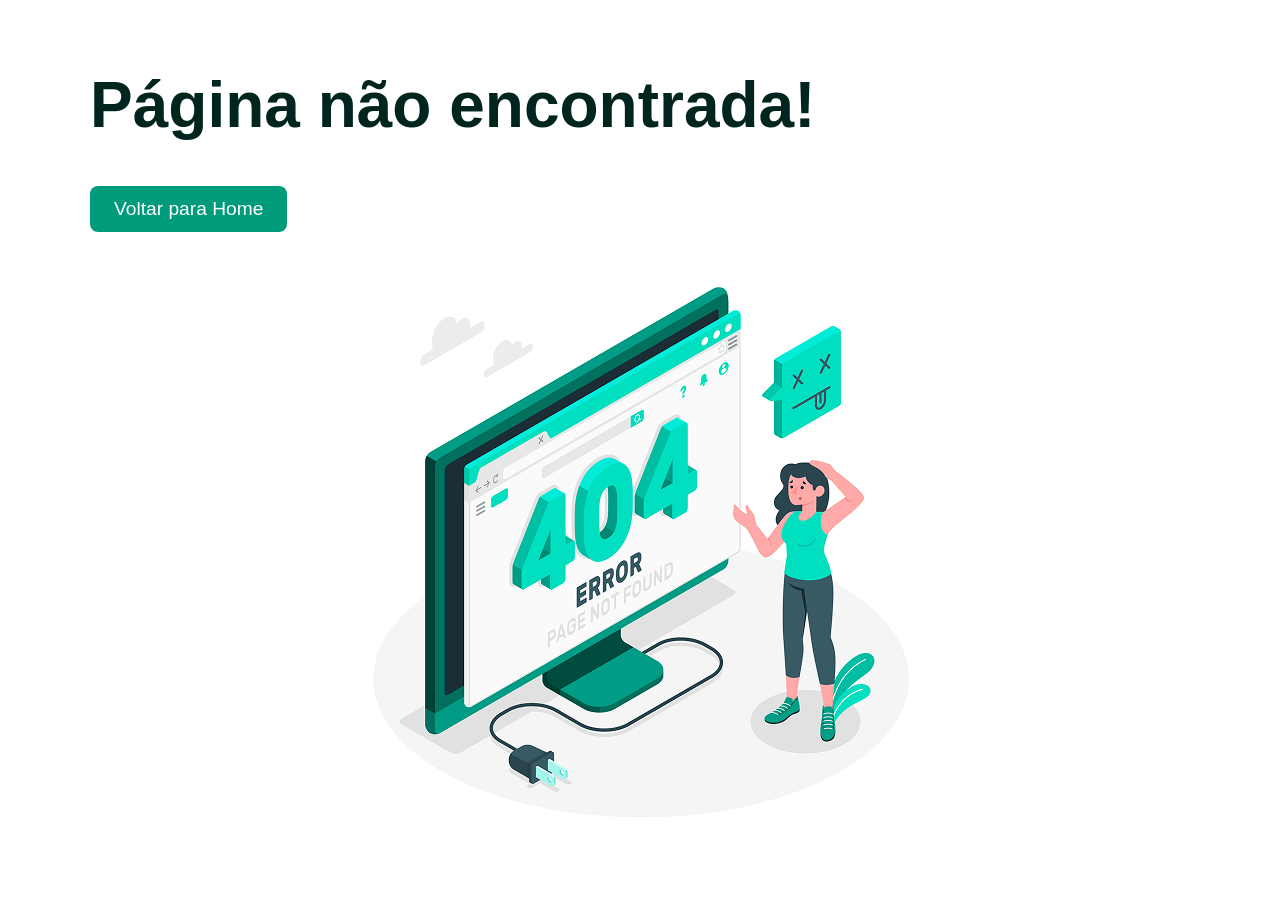
<file: pages/erro.html>
<!DOCTYPE html>
<html lang="pt-BR">
<head>
  <meta charset="UTF-8">
  <meta name="viewport" content="width=device-width, initial-scale=1.0">
  <title>Erro 404 - Página não encontrada</title>
  <link rel="stylesheet" href="../css/erro.css">
</head>
<body>
  <div class="container">
    
    <div class="content">
      <h1>Página não encontrada!</h1>
        <br>
      <a href="../pages/home.html" class="btn">
        Voltar para Home
      </a>
    </div>
  
    <div class="image">
      <img src="../imagens/error.png" alt="Erro 404">
    </div>

  </div>
</body>
</html>
</file>
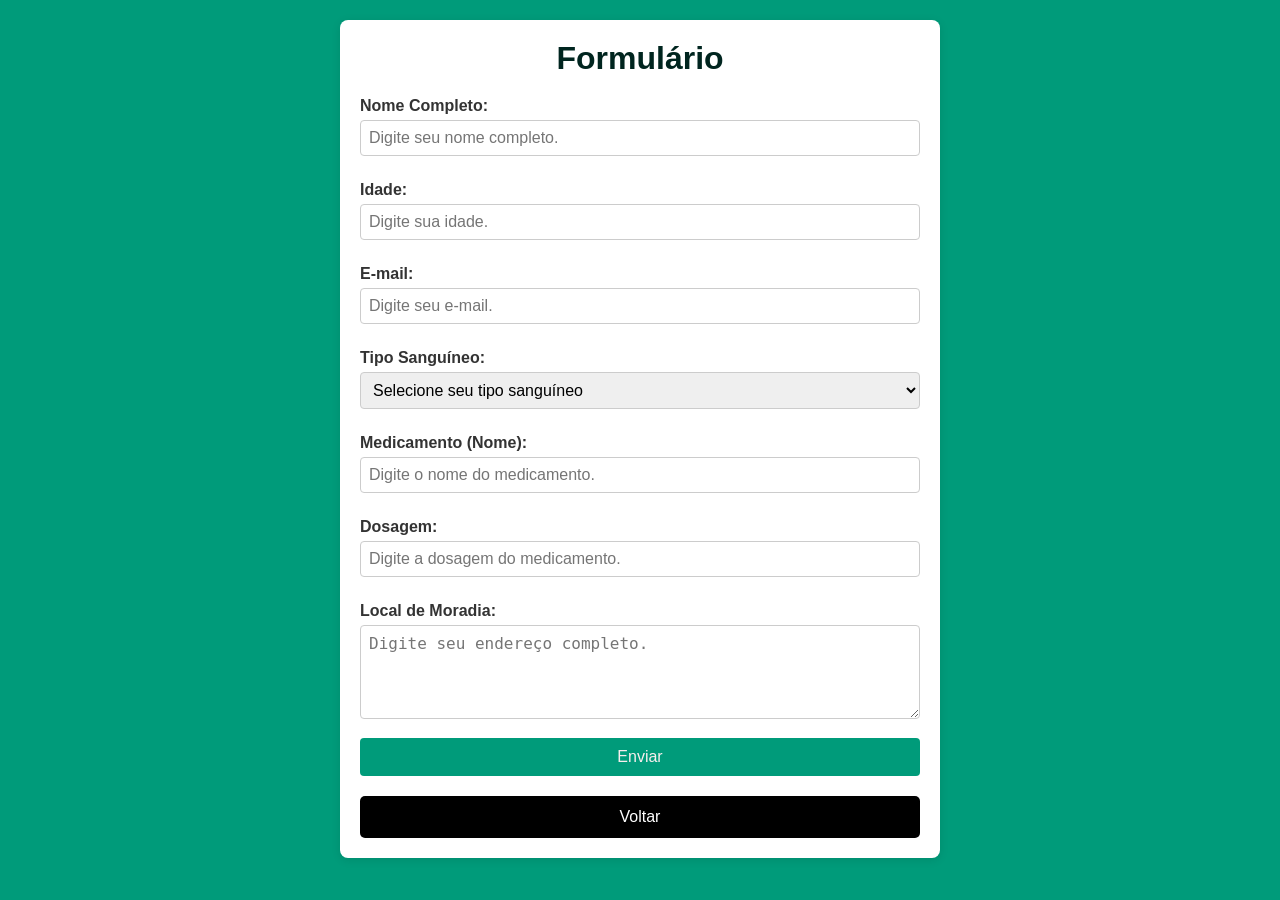
<file: pages/formulario.html>
<!DOCTYPE html>
<html lang="pt-br">
<head>
<meta charset="UTF-8">
<meta name="viewport" content="width=device-width, initial-scale=1.0">
<title>Formulário Medtrack</title>
<link rel="shortcut icon" href="../imagens/logo.svg" type="image/x-icon">
<link rel="stylesheet" href="../css/formulario.css">
</head>
<body>


<form action="#" method="POST">
<h1>Formulário</h1>
    <label for="nome">Nome Completo:</label>
<input type="text" id="nome" name="nome" placeholder="Digite seu nome completo.">

<label for="idade">Idade:</label>
<input type="number" id="idade" name="idade" min="0" placeholder="Digite sua idade.">

<label for="email">E-mail:</label>
<input type="email" id="email" name="email" placeholder="Digite seu e-mail.">

<label for="tipoSanguineo">Tipo Sanguíneo:</label>
<select id="tipoSanguineo" name="tipoSanguineo">
<option value="" disabled selected>Selecione seu tipo sanguíneo</option>
<option value="A+">A+</option>
<option value="A-">A-</option>
<option value="B+">B+</option>
<option value="B-">B-</option>
<option value="AB+">AB+</option>
<option value="AB-">AB-</option>
<option value="O+">O+</option>
<option value="O-">O-</option>
</select>

<label for="medicamento">Medicamento (Nome):</label>
<input type="text" id="medicamento" name="medicamento" placeholder="Digite o nome do medicamento.">

<label for="dosagem">Dosagem:</label>
<input type="text" id="dosagem" name="dosagem" placeholder="Digite a dosagem do medicamento.">

<label for="endereco">Local de Moradia:</label>
<textarea id="endereco" name="endereco" rows="4" placeholder="Digite seu endereço completo."></textarea>

<button type="button" id="cad" onclick="window.location.href='../pages/home.html';">Enviar</button>
<button type="button" id="volt" onclick="window.location.href='../pages/home.html';">Voltar</button>
</form>

</body>
</html>
</file>
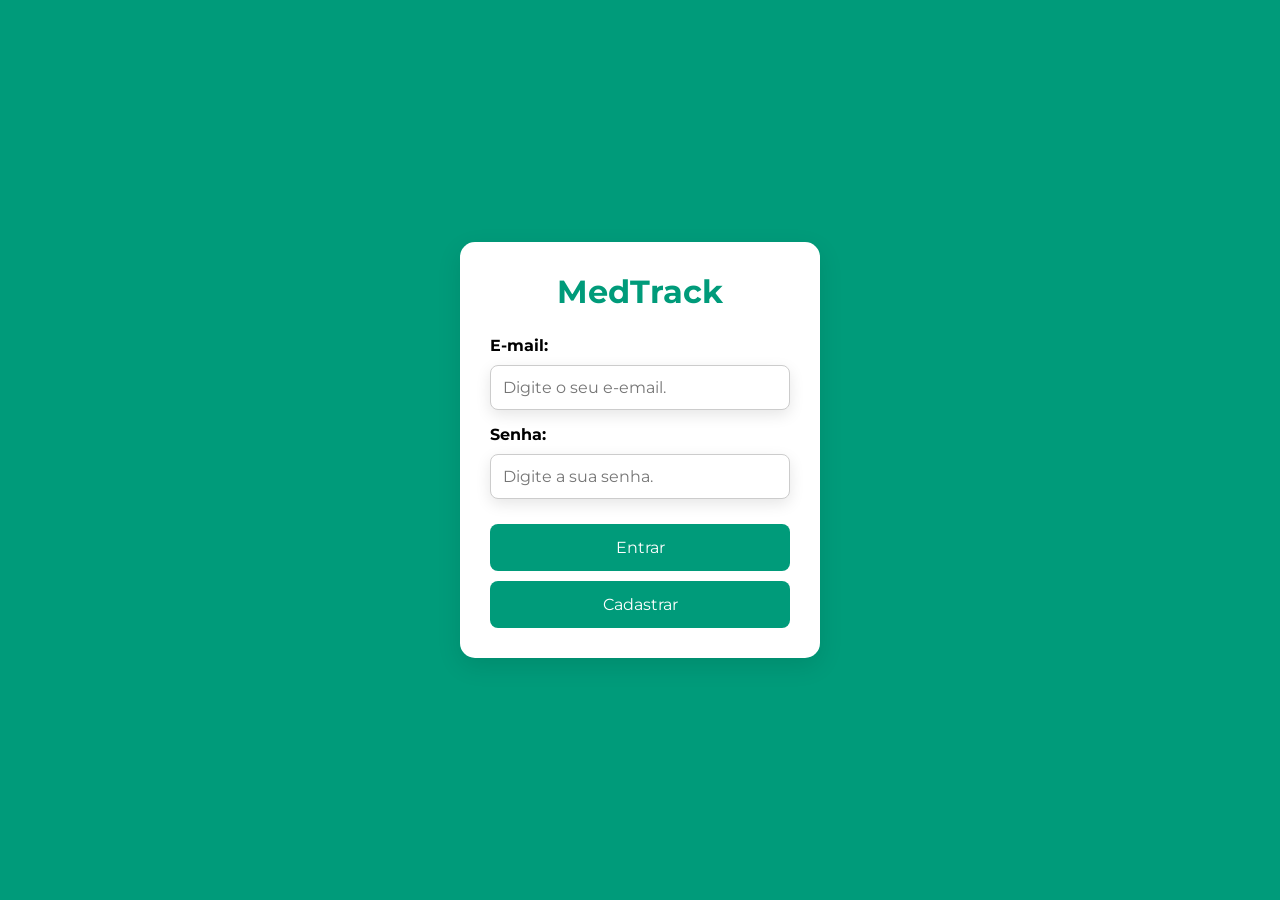
<file: pages/login.html>
<!DOCTYPE html>
<html lang="pt-br">
<head>
<meta charset="UTF-8">
<meta name="viewport" content="width=device-width, initial-scale=1.0">
<title>Login Medtrack</title>
<link rel="shortcut icon" href="../imagens/logo.svg" type="image/x-icon">
<link rel="stylesheet" href="../css/login.css">
</head>
<body>
<div class="container">
<div class="login-box">
<h1>MedTrack</h1>
<form id="login-form">
<label for="email">E-mail:</label>
<input type="email" id="email" required placeholder="Digite o seu e-email.">

<label for="senha">Senha:</label>
<input type="password" id="senha" required placeholder="Digite a sua senha.">

<button type="button" class="primary" onclick="window.location.href='../pages/home.html'">Entrar</button>
<button type="button" class="secondary" onclick="window.location.href='../pages/cadastro.html'">Cadastrar</button>
</form>
</div>
</div>

</body>
</html>
</file>
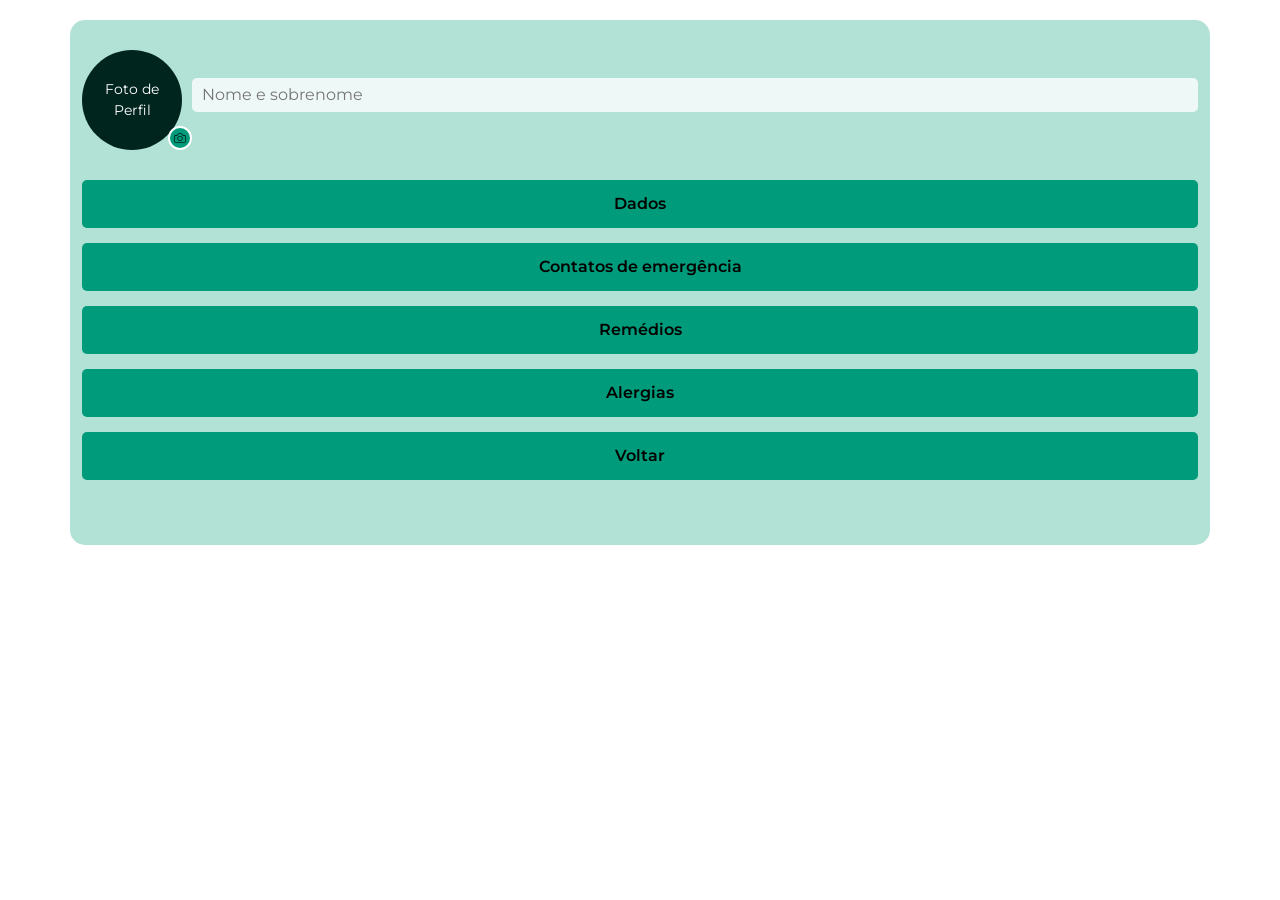
<file: pages/perfil.html>
<!DOCTYPE html>
<html lang="pt-br">
<head>
<meta charset="UTF-8" />
<meta name="viewport" content="width=device-width, initial-scale=1.0" />
<title>Cartão de Dados</title>
<link rel="shortcut icon" href="../imagens/logo.svg" type="image/x-icon">
<link rel="stylesheet" href="../css/perfil.css">
<link href="https://cdn.jsdelivr.net/npm/bootstrap@5.3.5/dist/css/bootstrap.min.css" rel="stylesheet"
integrity="sha384-SgOJa3DmI69IUzQ2PVdRZhwQ+dy64/BUtbMJw1MZ8t5HZApcHrRKUc4W0kG879m7" crossorigin="anonymous">
<script src="https://cdn.jsdelivr.net/npm/bootstrap@5.3.5/dist/js/bootstrap.bundle.min.js"
integrity="sha384-k6d4wzSIapyDyv1kpU366/PK5hCdSbCRGRCMv+eplOQJWyd1fbcAu9OCUj5zNLiq"
crossorigin="anonymous"></script>
<link rel="stylesheet" href="https://cdn.jsdelivr.net/npm/bootstrap-icons@1.11.3/font/bootstrap-icons.min.css">

</head>

<body>
<div class="container">
<div class="perfil">
<div class="foto-perfil">
<span>Foto de Perfil</span>
<div class="editar"><a href="https://www.google.com.br/?hl=pt-BR" target="blank"><i
class="bi bi-camera"></i></a></div>
</div>
<div class="nome">
<input type="text" placeholder="Nome e sobrenome" />
</div>
</div>
<div class="botoes">
<button id="dados">Dados</button>
<div id="myModal-dados" class="modal-dados">
<div class="modal-content">
<span class="close">&times;</span>
<div class="conteudo">
<div class="conteudo-perfil">
<div class="perfil-card">
<div class="coluna">
<div class="campo"><span class="label">Nome:</span> João da Silva</div>
<div class="campo"><span class="label">CPF:</span> 123.456.789-00</div>
<div class="campo"><span class="label">Dt Nasc.:</span> 15/03/1990</div>
<div class="campo"><span class="label">Peso:</span> 70kg</div>
</div>
<div class="coluna">
<div class="campo"><span class="label">Sexo:</span> Masculino</div>
<div class="campo"><span class="label">Altura:</span> 1,75m</div>
<div class="campo"><span class="label">Tipo Sanguíneo:</span> O+</div>
<div class="campo"><span class="label">S.U.S:</span> 012.3456.7898.7654</div>
</div>
</div>
</div>
</div>
</div>
</div>
<button id="cttsEmergencia">Contatos de emergência</button>
<div id="myModal-ctts" class="modal-ctts">
<div class="modal-content">
<span class="close">&times;</span>
<div class="conteudo">
<div>
<table class="cttsTabela">
<thead>
<tr>
<th>Nome</th>
<th>Telefone</th>
<th>Relacionamento</th>
</tr>
</thead>
<tbody>
<tr>
<td>João</td>
<td>11111-1111</td>
<td>Tio</td>
</tr>
<tr>
<td>Nicolas</td>
<td>22222-2222</td>
<td>Primo</td>
</tr>
<tr>
<td>José</td>
<td>33333-3333</td>
<td>Irmão</td>
</tr>
<tr>
<td>Gustavo</td>
<td>44444-4444</td>
<td>Tio</td>
</tr>
<tr>
<td>Mariana</td>
<td>55555-5555</td>
<td>Irmã</td>
</tr>
<tr>
<td>Sophia</td>
<td>77777-777</td>
<td>Prima</td>
</tr>
</tbody>
</table>

</div>
</div>
</div>
</div>
<button id="remedios">Remédios</button>
<div id="myModal-remed" class="modal-remed">
<div class="modal-content">
<span class="close">&times;</span>
<div class="conteudo">
<div>
<table class="cttsTabela">
<thead>
<tr>
<th>Nome</th>
<th>Dosagem</th>
<th>Frequência</th>
</tr>
</thead>
<tbody>
<tr>
<td>Losartana</td>
<td>50 mg</td>
<td>Uma vez ao dia</td>
</tr>
<tr>
<td>Levotiroxina</td>
<td>75 mcg</td>
<td>Uma vez ao dia, em jejum</td>
</tr>
<tr>
<td>Metformina</td>
<td>850 mg</td>
<td>2 vezes ao dia</td>
</tr>
<tr>
<td>Sinvastatina</td>
<td>20 mg</td>
<td>Uma vez ao dia, à noite</td>
</tr>

</tbody>
</table>

</div>
</div>
</div>
</div>
<button id="alergias">Alergias</button>
<button id="voltar"onclick="window.location.href='../pages/home.html';">Voltar</button>
<div id="myModal-alerg" class="modal-alerg">
<div class="modal-content">
<span class="close">&times;</span>
<div class="conteudo">
<div>
<table class="cttsTabela">
<thead>
<tr>
<th>Remédios</th>
<th>Comida</th>
<th>Material</th>
<th>reação</th>
</tr>
</thead>
<tbody>
<tr>
<td>Penicilina</td>
<td>Leite</td>
<td>Látex</td>
<td>Erupção cutânea, dificuldade para respirar</td>
</tr>
<tr>
<td>Ibuprofeno</td>
<td>Amendoim</td>
<td>Níquel</td>
<td>Inchaço, coceira, choque anafilático</td>
</tr>
<tr>
<td>Aspirina</td>
<td>Frutos do mar</td>
<td>Poeira</td>
<td>Urticária, problemas respiratórios</td>
</tr>
<tr>
<td>Dipirona</td>
<td>Morango</td>
<td>Mofo</td>
<td>Náusea, dor abdominal, irritação na pele</td>
</tr>
<tr>
<td>Cetirizina</td>
<td>Ovo</td>
<td>Produtos químicos</td>
<td>Espirros, olhos lacrimejando, dermatite</td>
</tr>
</tbody>
</table>
</div>
</div>
</div>
</div>
</div>
</div>
<script src="../js/perfil.js"></script>
</body>

</html>
</file>
<file: css/erro.css>
/* Reset */
* {
  margin: 0;
  padding: 0;
  box-sizing: border-box;
}

body {
  font-family: Arial, Helvetica, sans-serif;
  background: #fff;
  color: #000;
  display: flex;
  justify-content: center;
  align-items: center;
  min-height: 100vh;
  padding: 20px;
}

/* Container principal */
.container {
  display: flex;
  align-items: center;
  justify-content: space-between;
  max-width: 1100px;
  width: 100%;
  gap: 40px;
  flex-wrap: wrap; /* permite quebra natural */
}

/* Texto */
.text {
  flex: 1 1 500px; /* ocupa espaço mas pode encolher */
}

h1 {
  font-size: clamp(2rem, 5vw, 4.5rem); /* fluido */
  font-weight: 700;
  line-height: 1.2;
  color: #00251F;
  margin-bottom: 25px;
}

/* Botão voltar */
.img2 {
  margin-top: 15px;
}

.btn {
  display: inline-flex;
  align-items: center;
  justify-content: center;
  gap: 10px;
  background: #009B7A;
  color: #fff;
  text-decoration: none;
  font-size: 1.2rem;
  font-weight: 500;
  padding: 12px 24px;
  border-radius: 8px;
  transition: background 0.3s ease;
}

.btn img {
  width: 24px;
  height: 24px;
}

.btn:hover {
  background: #007a62;
}

/* Imagem principal (404) */
.image {
  flex: 1 1 400px;
  text-align: center;
}

.image img {
  max-width: 100%; /* se adapta ao container */
  height: auto;    /* mantém proporção */
}

/* Versão Mobile */
@media (max-width: 768px) {
  .container {
    flex-direction: column-reverse; /* imagem embaixo e texto em cima */
    text-align: center;
    gap: 25px;
  }

  .text {
    flex: 1 1 auto;
  }

  h1 {
    font-size: clamp(1.8rem, 6vw, 2.5rem);
  }

  .btn {
    font-size: 1rem;
    padding: 10px 20px;
  }

  .btn img {
    width: 20px;
    height: 20px;
  }

  .image img {
    max-width: 260px;
  }
}
</file>
<file: css/formulario.css>
/* Resetando margens e preenchimento */
* {
    margin: 0;
    padding: 0;
    box-sizing: border-box;
  }
  
  /* Estilo geral do corpo */
  body {
    font-family: Arial, sans-serif;
    background-color: #009b7a;
    padding: 20px;
  }
  
  /* Estilo do título */
  h1 {
    text-align: center;
    color: #00251f;
    margin-bottom: 20px;
  }
  
  /* Estilo do formulário */
  form {
    max-width: 600px;
    margin: 0 auto;
    padding: 20px;
    background-color: #ffffff;
    border-radius: 8px;
    box-shadow: 0 2px 10px rgba(0, 0, 0, 0.1);
  }
  
  /* Estilo dos rótulos */
  label {
    display: block;
    margin: 10px 0 5px;
    font-weight: bold;
    color: #333;
  }
  
  /* Estilo dos campos de entrada */
  input[type="text"],
  input[type="number"],
  input[type="email"],
  input[type="time"],
  select,
  textarea {
    width: 100%;
    padding: 8px;
    margin-bottom: 15px;
    border: 1px solid #ccc;
    border-radius: 4px;
    font-size: 16px;
  }
  
  /* Estilo da área de texto */
  textarea {
    resize: vertical;
  }
  
  /* Estilo do botão */
  button {
    display: block;
    width: 100%;
    padding: 10px;
    background-color: #009b7a;
    color: rgb(248, 238, 238);
    border: none;
    border-radius: 4px;
    font-size: 16px;
    cursor: pointer;
    transition: background-color 0.3s;
  }
  
  /* Efeito de hover no botão */
  button:hover {
    background-color: #00251f;
  }
  /* botão do voltar (mesmo codigo que esta no cadastro)*/
  #volt{
    width: 100%;
    padding: 12px;
    background-color: #000000;
    color: white;
    border: none;
    border-radius: 5px;
    margin-top: 20px;
    cursor: pointer;
    font-size: 16px;
}
a:hover{
  color: aqua;
}
</file>
<file: css/login.css>
@import url("https://fonts.googleapis.com/css2?family=Karla:ital,wght@0,200..800;1,200..800&family=Montserrat:ital,wght@0,100..900;1,100..900&family=Spectral:ital,wght@0,200;0,300;0,400;0,500;0,600;0,700;0,800;1,200;1,300;1,400;1,500;1,600;1,700;1,800&display=swap");

* {
  margin: 0;
  padding: 0;
  box-sizing: border-box;
  font-family: "Montserrat", sans-serif;
}

body {
  background-color: #009b7a;
  min-height: 100vh;
  display: flex;
  align-items: center;
  justify-content: center;
}

.container {
  width: 100%;
  max-width: 400px;
  padding: 20px;
}

.login-box {
  background-color: #fff;
  padding: 30px;
  border-radius: 15px;
  box-shadow: 0 8px 24px rgba(0, 0, 0, 0.1);
}

.login-box h1 {
  text-align: center;
  color: #009b7a;
  margin-bottom: 25px;
}

form label {
  display: block;
  margin-bottom: 5px;
  font-weight: bold;
}

form input {
  width: 100%;
  padding: 12px;
  margin-bottom: 15px;
  border: 1px solid #ccc;
  margin-top: 5px;
  border-radius: 8px;
  font-size: 1rem;
  box-shadow: 0 5px 15px rgba(0, 0, 0, 0.1);
}

form button {
  width: 100%;
  padding: 12px;
  margin-top: 10px;
  font-size: 1rem;
  border: none;
  border-radius: 8px;
  cursor: pointer;
  transition: all 0.5s ease;
  border: 2px solid transparent;
}

button.primary,
form button[type="submit"] {
  background-color: #009b7a;
  color: white;
}

button.primary:hover,
form button[type="submit"]:hover {
  background-color: transparent;
  border-color: #009b7a;
  color: #00251f;
}

button.secondary,
form button[type="submit"] {
  background-color: #009b7a;
  color: white;
}

button.secondary:hover,
form button[type="submit"]:hover {
  background-color: transparent;
  border-color: #009b7a;
  color: #00251f;
}
</file>
<file: css/perfil.css>
@import url("https://fonts.googleapis.com/css2?family=Karla:ital,wght@0,200..800;1,200..800&family=Montserrat:ital,wght@0,100..900;1,100..900&family=Spectral:ital,wght@0,200;0,300;0,400;0,500;0,600;0,700;0,800;1,200;1,300;1,400;1,500;1,600;1,700;1,800&display=swap");

* {
  padding: 0;
  margin: 0;
  box-sizing: border-box;
  font-family: "Montserrat", sans-serif;
}

body {
  background-color: #deefe7;
  display: flex;
  justify-content: center;
  padding: 20px;
}

.container {
  width: 200px;
  height: 525px;
  background-color: #009b794d;
  padding-top: 25px;
  border-radius: 15px;
}


.perfil {
  display: flex;
  align-items: center;
  gap: 10px;
  padding-top: 5px;
  margin-bottom: 30px;
}

.foto-perfil {
  position: relative;
  width: 100px;
  height: 100px;
  background-color: #00251f;
  border-radius: 50%;
  color: white;
  display: flex;
  justify-content: center;
  align-items: center;
  text-align: center;
  font-size: 14px;
  padding: 10px;
}

.editar {
  position: absolute;
  bottom: 0;
  right: -10px;
  background-color: #009b7a;
  color: black;
  border-radius: 50%;
  width: 24px;
  height: 24px;
  display: flex;
  align-items: center;
  justify-content: center;
  font-size: 12px;
  border: 2px solid white;
}

.editar a {
  color: #00251f;
}

.nome {
  flex: 1;
}

.nome input {
  width: 100%;
  padding: 5px 10px;
  background-color: #ffffffc7;
  border: none;
  border-radius: 5px;
  margin-bottom: 10px;
}

.nome input:hover {
  background-color: #e0e0e0;
  color: black;
}

.botoes {
  display: flex;
  flex-direction: column;
  gap: 15px;
}

.botoes button {
  padding: 12px;
  background-color: #009b7a;
  border: none;
  color: black;
  font-size: 16px;
  cursor: pointer;
  border-radius: 5px;
  font-weight: 600;
}

.botoes button:hover {
  background-color: #00251f;
  color: #fefefe;
}

.modal-dados, .modal-ctts, .modal-alerg, .modal-remed{
  display: none;
  position: fixed;
  z-index: 1;
  left: 0;
  top: 0;
  width: 100%;
  height: 100%;
  overflow: auto;
  background-color: rgb(0, 0, 0);
  background-color: rgba(0, 0, 0, 0.4);
}

.modal-content {
  background-color: #fefefe;
  margin: 15% auto;
  padding: 20px;
  border: 1px solid #888;
  width: 80%;
  display: flex;
}

.close {
  color: #aaa;
  float: right;
  font-size: 28px;
  font-weight: bold;
}

.close:hover,
.close:focus {
  color: black;
  text-decoration: none;
  cursor: pointer;
}

.cttsTabela {
  width: 100%;
  max-width: 800px;
  margin: 20px auto;
  border-collapse: separate;
  border-spacing: 0;
  font-family: "Karla", sans-serif;
  background-color: #F1F1F1;
  border-radius: 12px;
  box-shadow: 0 4px 12px rgba(0, 0, 0, 0.1);
  overflow: hidden;
}

.cttsTabela thead {
  background-color: #009B7A;
  color: white;
  text-align: left;
}

.cttsTabela th,
.cttsTabela td {
  padding: 12px 16px;
}

.cttsTabela tbody tr:nth-child(even) {
  background-color: #DEEFE7;
}

.cttsTabela tbody tr:hover {
  background-color: #cfe9df;
  transition: background-color 0.3s ease;
}

.cttsTabela td {
  color: #00251F;
  font-size: 16px;
}

.perfil-card {
  background-color: #e6f7f0;
  padding: 20px;
  border-radius: 15px;
  width: 800px;
  display: flex;
  gap: 40px;
  box-shadow: 0 4px 8px rgba(0, 0, 0, 0.1);
}

.conteudo-perfil{
  display: flex;
  justify-content: center;
}

.coluna {
  flex: 1;
  display: flex;
  flex-direction: column;
  gap: 10px;
}

.campo {
  font-size: 15px;
}

.label {
  font-weight: bold;
}
</file>
